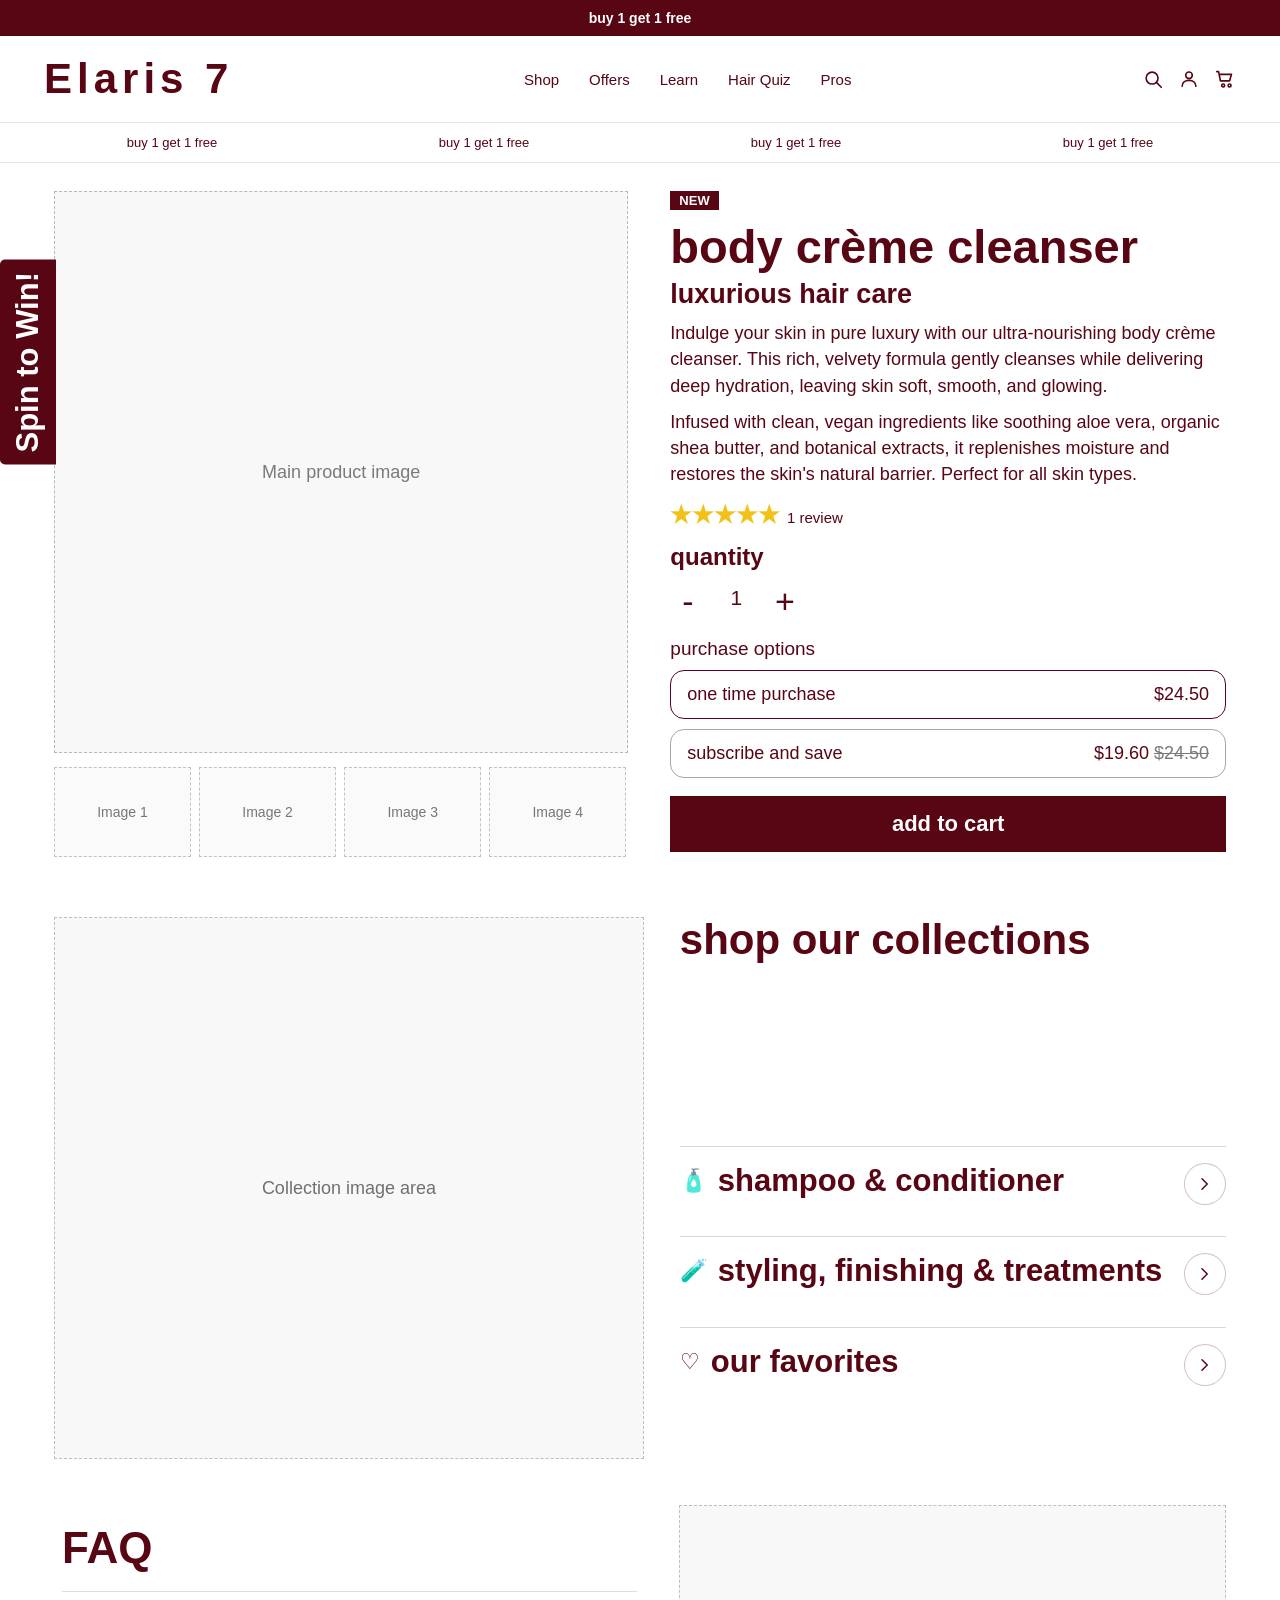
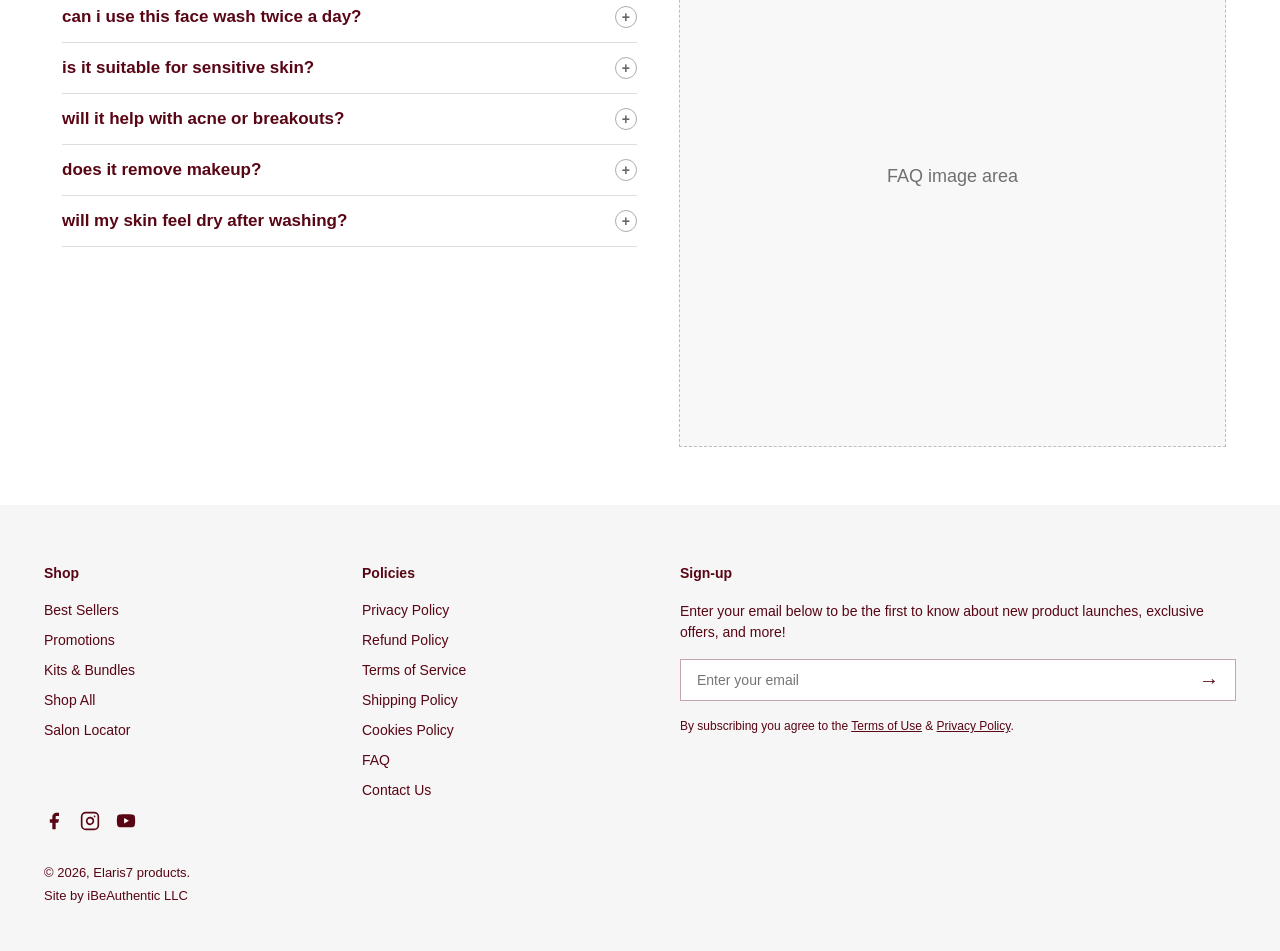
<file: product.html>
<!DOCTYPE html>
<html lang="en">
<head>
  <meta charset="UTF-8" />
  <meta name="viewport" content="width=device-width, initial-scale=1.0" />
  <title>Elaris7 | Product</title>
</head>
<body style="margin:0;font-family:Arial,Helvetica,sans-serif;background:#fff;color:#580514;">
  <div style="width:100%;max-width:none;margin:0;background:#fff;min-height:100vh;position:relative;">
    <div class="top-bar">buy 1 get 1 free</div>

    <header class="navbar">
      <div class="left-nav">
        <button aria-label="menu" class="menu-btn">&#9776;</button>
        <div class="logo">Elaris 7</div>
      </div>
      <nav class="desktop-nav">
        <a href="#">Shop</a>
        <a href="#">Offers</a>
        <a href="#">Learn</a>
        <a href="#">Hair Quiz</a>
        <a href="#">Pros</a>
      </nav>
      <div class="icons">
        <span class="icon-btn" aria-label="search">
          <svg viewBox="0 0 24 24" aria-hidden="true">
            <circle cx="11" cy="11" r="6.5"></circle>
            <line x1="16" y1="16" x2="21" y2="21"></line>
          </svg>
        </span>
        <span class="icon-btn profile" aria-label="account">
          <svg viewBox="0 0 24 24" aria-hidden="true">
            <circle cx="12" cy="8" r="3.6"></circle>
            <path d="M4.5 20c0-4 3.2-6.5 7.5-6.5s7.5 2.5 7.5 6.5"></path>
          </svg>
        </span>
        <span class="icon-btn" aria-label="cart">
          <svg viewBox="0 0 24 24" aria-hidden="true">
            <circle cx="10" cy="19" r="1.6"></circle>
            <circle cx="17" cy="19" r="1.6"></circle>
            <path d="M3 4h2l2 10h10l2-7H7"></path>
          </svg>
        </span>
      </div>
    </header>

    <div class="promo-strip">
      <span>buy 1 get 1 free</span>
      <span>buy 1 get 1 free</span>
      <span>buy 1 get 1 free</span>
      <span>buy 1 get 1 free</span>
    </div>

    <div class="spin-badge">Spin to Win!</div>

    <section class="product-wrap">
      <div class="product-media">
        <div class="main-image-placeholder">
          <span>Main product image</span>
        </div>
        <div class="thumb-row">
          <div class="thumb">Image 1</div>
          <div class="thumb">Image 2</div>
          <div class="thumb">Image 3</div>
          <div class="thumb">Image 4</div>
        </div>
      </div>

      <div class="product-info">
        <div class="tag">NEW</div>
        <h1>body cr&egrave;me cleanser</h1>
        <h3>luxurious hair care</h3>
        <p>
          Indulge your skin in pure luxury with our ultra-nourishing body cr&egrave;me cleanser.
          This rich, velvety formula gently cleanses while delivering deep hydration, leaving skin soft, smooth, and glowing.
        </p>
        <p>
          Infused with clean, vegan ingredients like soothing aloe vera, organic shea butter, and botanical extracts,
          it replenishes moisture and restores the skin's natural barrier. Perfect for all skin types.
        </p>

        <div class="rating">&#9733;&#9733;&#9733;&#9733;&#9733; <span>1 review</span></div>

        <div class="qty-block">
          <div class="label">quantity</div>
          <div class="qty-controls">
            <button>-</button><span>1</span><button>+</button>
          </div>
        </div>

        <div class="purchase-label">purchase options</div>
        <button class="buy-option active">
          <span>one time purchase</span>
          <span>$24.50</span>
        </button>
        <button class="buy-option">
          <span>subscribe and save</span>
          <span>$19.60 <s>$24.50</s></span>
        </button>

        <button class="add-cart">add to cart</button>
      </div>
    </section>

    <section class="collections-wrap">
      <h2 class="collections-heading">shop our collections</h2>

      <div class="collections-image">
        <span>Collection image area</span>
      </div>

      <div class="collections-content">
        <div class="collection-item">
          <div class="item-main">
            <div class="item-title-row">
              <span class="item-icon">🧴</span>
              <h3>shampoo &amp; conditioner</h3>
            </div>
            <p>
              explore Elaris 7 clean haircare solutions with shampoos and conditioners tailored
              for moisture, volume, repair, and protection.
            </p>
          </div>
          <button class="item-arrow" aria-label="open collection">
            <svg viewBox="0 0 24 24" aria-hidden="true"><path d="M8 5l7 7-7 7"></path></svg>
          </button>
        </div>

        <div class="collection-item">
          <div class="item-main">
            <div class="item-title-row">
              <span class="item-icon">🧪</span>
              <h3>styling, finishing &amp; treatments</h3>
            </div>
            <p>
              discover styling must-haves, finishing sprays, and targeted treatments made to shape,
              protect, and perfect your everyday look.
            </p>
          </div>
          <button class="item-arrow" aria-label="open collection">
            <svg viewBox="0 0 24 24" aria-hidden="true"><path d="M8 5l7 7-7 7"></path></svg>
          </button>
        </div>

        <div class="collection-item">
          <div class="item-main">
            <div class="item-title-row">
              <span class="item-icon">♡</span>
              <h3>our favorites</h3>
            </div>
            <p>
              shop community-loved picks and salon favorites curated for shine, softness, and all-day
              healthy hair confidence.
            </p>
          </div>
          <button class="item-arrow" aria-label="open collection">
            <svg viewBox="0 0 24 24" aria-hidden="true"><path d="M8 5l7 7-7 7"></path></svg>
          </button>
        </div>
      </div>
    </section>

    <section class="faq-wrap">
      <div class="faq-content">
        <h2>FAQ</h2>

        <details class="faq-item">
          <summary>
            <span>can i use this face wash twice a day?</span>
            <span class="faq-toggle">+</span>
          </summary>
          <p>yes, this gentle cleanser is suitable for morning and night use.</p>
        </details>

        <details class="faq-item">
          <summary>
            <span>is it suitable for sensitive skin?</span>
            <span class="faq-toggle">+</span>
          </summary>
          <p>yes, it is formulated to be mild and comfortable for sensitive skin.</p>
        </details>

        <details class="faq-item">
          <summary>
            <span>will it help with acne or breakouts?</span>
            <span class="faq-toggle">+</span>
          </summary>
          <p>it helps remove excess oil and dirt that can contribute to breakouts.</p>
        </details>

        <details class="faq-item">
          <summary>
            <span>does it remove makeup?</span>
            <span class="faq-toggle">+</span>
          </summary>
          <p>it removes light makeup well; for heavy makeup, use a remover first.</p>
        </details>

        <details class="faq-item">
          <summary>
            <span>will my skin feel dry after washing?</span>
            <span class="faq-toggle">+</span>
          </summary>
          <p>no, it is designed to cleanse while helping skin stay soft and hydrated.</p>
        </details>
      </div>

      <div class="faq-image">
        <span>FAQ image area</span>
      </div>
    </section>

    <footer class="site-footer">
      <div class="footer-top">
        <div class="footer-column">
          <details class="footer-accordion">
            <summary class="footer-title">Shop <span class="icon">+</span></summary>
            <ul class="footer-links">
              <li><a href="#">Best Sellers</a></li>
              <li><a href="#">Promotions</a></li>
              <li><a href="#">Kits &amp; Bundles</a></li>
              <li><a href="#">Shop All</a></li>
              <li><a href="#">Salon Locator</a></li>
            </ul>
          </details>
        </div>
        
        <div class="footer-column">
          <details class="footer-accordion">
            <summary class="footer-title">Policies <span class="icon">+</span></summary>
            <ul class="footer-links">
              <li><a href="#">Privacy Policy</a></li>
              <li><a href="#">Refund Policy</a></li>
              <li><a href="#">Terms of Service</a></li>
              <li><a href="#">Shipping Policy</a></li>
              <li><a href="#">Cookies Policy</a></li>
              <li><a href="#">FAQ</a></li>
              <li><a href="#">Contact Us</a></li>
            </ul>
          </details>
        </div>

        <div class="footer-column">
          <details class="footer-accordion">
            <summary class="footer-title">Sign-up <span class="icon">+</span></summary>
            <div class="footer-signup">
              <p>Enter your email below to be the first to know about new product launches, exclusive offers, and more!</p>
              <div class="email-form">
                <input type="email" placeholder="Enter your email" />
                <button type="submit">&#8594;</button>
              </div>
              <p class="disclaimer">By subscribing you agree to the <a href="#">Terms of Use</a> &amp; <a href="#">Privacy Policy</a>.</p>
            </div>
          </details>
        </div>
      </div>

      <div class="footer-bottom">
        <div class="social-icons">
          <a href="#"><svg width="20" height="20" viewBox="0 0 24 24" fill="currentColor"><path d="M18 2h-3a5 5 0 0 0-5 5v3H7v4h3v8h4v-8h3l1-4h-4V7a1 1 0 0 1 1-1h3z"></path></svg></a>
          <a href="#"><svg width="20" height="20" viewBox="0 0 24 24" fill="none" stroke="currentColor" stroke-width="2" stroke-linecap="round" stroke-linejoin="round"><rect x="2" y="2" width="20" height="20" rx="5" ry="5"></rect><path d="M16 11.37A4 4 0 1 1 12.63 8 4 4 0 0 1 16 11.37z"></path><line x1="17.5" y1="6.5" x2="17.51" y2="6.5"></line></svg></a>
          <a href="#"><svg width="20" height="20" viewBox="0 0 24 24" fill="currentColor"><path d="M22.54 6.42a2.78 2.78 0 0 0-1.94-2C18.88 4 12 4 12 4s-6.88 0-8.6.46a2.78 2.78 0 0 0-1.94 2A29 29 0 0 0 1 11.75a29 29 0 0 0 .46 5.33 2.78 2.78 0 0 0 1.94 2c1.72.46 8.6.46 8.6.46s6.88 0 8.6-.46a2.78 2.78 0 0 0 1.94-2 29 29 0 0 0 .46-5.33 29 29 0 0 0-.46-5.33z"></path><polygon fill="#fff" points="9.75 15.02 15.5 11.75 9.75 8.48 9.75 15.02"></polygon></svg></a>
        </div>
        <div class="copyright">
          <p>&copy; 2026, Elaris7 products.</p>
          <p>Site by iBeAuthentic LLC</p>
        </div>
      </div>
    </footer>
  </div>

  <style>
    .top-bar {
      background: #580514;
      color: #fff;
      text-align: center;
      padding: 10px 12px;
      font-size: 14px;
      font-weight: 600;
    }

    .navbar {
      display: flex;
      align-items: center;
      justify-content: space-between;
      padding: 22px 44px;
      border-bottom: 1px solid rgba(88, 5, 20, 0.12);
    }

    .left-nav { display: flex; align-items: center; gap: 18px; }
    .menu-btn {
      display: none;
      border: none;
      background: transparent;
      font-size: 25px;
      cursor: pointer;
      color: #580514;
    }
    .logo { font-size: 42px; font-weight: 700; letter-spacing: 5px; line-height: 1; color: #580514; }
    .desktop-nav { display: flex; align-items: center; gap: 30px; }
    .desktop-nav a { text-decoration: none; color: #580514; font-size: 15px; }
    .icons { display: flex; align-items: center; gap: 14px; }
    .icon-btn {
      width: 22px;
      height: 22px;
      display: inline-flex;
      align-items: center;
      justify-content: center;
      color: #580514;
      cursor: pointer;
    }
    .icon-btn svg {
      width: 22px;
      height: 22px;
      stroke: currentColor;
      fill: none;
      stroke-width: 1.8;
      stroke-linecap: round;
      stroke-linejoin: round;
    }

    .promo-strip {
      background: #fff;
      display: grid;
      grid-template-columns: repeat(4, 1fr);
      gap: 8px;
      font-size: 13px;
      color: #580514;
      padding: 12px 20px;
      text-align: center;
      border-bottom: 1px solid rgba(88, 5, 20, 0.12);
      overflow: hidden;
    }

    .promo-strip span {
      display: inline-block;
      animation: promo-slide 4.2s linear infinite;
      will-change: transform;
    }

    .promo-strip span:nth-child(2) { animation-delay: 0.15s; }
    .promo-strip span:nth-child(3) { animation-delay: 0.3s; }
    .promo-strip span:nth-child(4) { animation-delay: 0.45s; }

    @keyframes promo-slide {
      from { transform: translateX(0); }
      to { transform: translateX(24px); }
    }

    .spin-badge {
      position: absolute;
      left: 0;
      top: 260px;
      background: #580514;
      color: #fff;
      padding: 12px 10px;
      border-radius: 0 5px 5px 0;
      font-size: 31px;
      font-weight: 700;
      writing-mode: vertical-rl;
      transform: rotate(180deg);
      z-index: 8;
    }

    .product-wrap {
      display: grid;
      grid-template-columns: 1.03fr 1fr;
      gap: 44px;
      padding: 28px 54px 36px;
    }

    .product-media { min-width: 0; }

    .main-image-placeholder {
      width: 100%;
      height: 560px;
      border: 1.5px dashed #b8b8b8;
      background: #f8f8f8;
      display: flex;
      align-items: center;
      justify-content: center;
      color: #7a7a7a;
      font-size: 18px;
    }

    .thumb-row {
      margin-top: 14px;
      display: grid;
      grid-template-columns: repeat(4, 1fr);
      gap: 8px;
    }

    .thumb {
      height: 88px;
      border: 1.5px dashed #c2c2c2;
      background: #fafafa;
      display: flex;
      align-items: center;
      justify-content: center;
      color: #777;
      font-size: 14px;
    }

    .product-info .tag {
      display: inline-block;
      background: #580514;
      color: #fff;
      font-size: 13px;
      font-weight: 700;
      padding: 2px 9px;
      margin-bottom: 12px;
    }

    .product-info h1 {
      margin: 0 0 8px;
      font-size: 47px;
      line-height: 1.05;
      color: #580514;
    }

    .product-info h3 {
      margin: 0 0 10px;
      font-size: 27px;
      font-weight: 600;
      color: #580514;
    }

    .product-info p {
      margin: 0 0 10px;
      font-size: 18px;
      line-height: 1.45;
      color: #580514;
    }

    .rating {
      margin: 14px 0 14px;
      color: #f2c117;
      font-size: 24px;
      font-weight: 700;
    }

    .rating span {
      color: #580514;
      font-size: 15px;
      font-weight: 400;
    }

    .label { font-weight: 700; font-size: 24px; margin-bottom: 10px; }

    .qty-controls {
      display: inline-flex;
      align-items: center;
      gap: 20px;
      margin-bottom: 18px;
    }

    .qty-controls button {
      border: none;
      background: transparent;
      font-size: 34px;
      width: 35px;
      height: 35px;
      cursor: pointer;
      color: #580514;
    }

    .qty-controls span {
      font-size: 21px;
      min-width: 22px;
      text-align: center;
    }

    .purchase-label {
      margin: 4px 0 10px;
      font-size: 19px;
      color: #580514;
    }

    .buy-option {
      width: 100%;
      background: #fff;
      border: 1px solid #a7a7a7;
      border-radius: 14px;
      margin-bottom: 10px;
      padding: 13px 16px;
      display: flex;
      justify-content: space-between;
      align-items: center;
      font-size: 18px;
      color: #580514;
      cursor: pointer;
    }

    .buy-option.active { border-color: #580514; }
    .buy-option s { color: #7a7a7a; }

    .add-cart {
      margin-top: 8px;
      width: 100%;
      background: #580514;
      color: #fff;
      border: none;
      padding: 15px 18px;
      font-size: 22px;
      font-weight: 700;
      text-transform: lowercase;
      cursor: pointer;
    }

    .collections-wrap {
      display: grid;
      grid-template-columns: 1.08fr 1fr;
      grid-template-areas:
        "image heading"
        "image content";
      gap: 36px;
      padding: 24px 54px 46px;
      align-items: start;
    }

    .collections-heading {
      grid-area: heading;
      margin: 0 0 62px;
      font-size: 42px;
      line-height: 1.08;
      text-transform: lowercase;
      color: #580514;
    }

    .collections-image {
      grid-area: image;
      min-height: 540px;
      border: 1.5px dashed #bebebe;
      background: #f8f8f8;
      display: flex;
      align-items: center;
      justify-content: center;
      color: #707070;
      font-size: 18px;
    }

    .collections-content {
      grid-area: content;
    }

    .collection-item {
      display: flex;
      align-items: flex-start;
      justify-content: space-between;
      gap: 16px;
      padding: 16px 0;
      border-top: 1px solid #d8d8d8;
      transition: padding 0.35s ease, border-color 0.35s ease;
    }

    .collections-content .collection-item:first-of-type {
      margin-top: 30px;
    }

    .collections-content .collection-item + .collection-item {
      margin-top: 14px;
    }

    .item-main { flex: 1; }

    .item-title-row {
      display: flex;
      align-items: center;
      gap: 11px;
      margin-bottom: 8px;
    }

    .item-icon {
      font-size: 22px;
      line-height: 1;
    }

    .item-title-row h3 {
      margin: 0;
      font-size: 31px;
      line-height: 1.15;
      text-transform: lowercase;
      color: #580514;
    }

    .item-main p {
      margin: 0;
      font-size: 22px;
      line-height: 1.45;
      color: #580514;
      text-transform: lowercase;
      max-height: 0;
      opacity: 0;
      overflow: hidden;
      transform: translateY(-5px);
      transition: max-height 0.4s ease, opacity 0.28s ease, transform 0.35s ease;
    }

    .collection-item:hover .item-main p {
      max-height: 180px;
      opacity: 1;
      transform: translateY(0);
    }

    .item-arrow {
      width: 42px;
      height: 42px;
      min-width: 42px;
      border: 1px solid rgba(88, 5, 20, 0.25);
      border-radius: 50%;
      background: #fff;
      display: inline-flex;
      align-items: center;
      justify-content: center;
      cursor: pointer;
      color: #580514;
      transition: transform 0.35s ease, background-color 0.35s ease, border-color 0.35s ease;
    }

    .collection-item:hover .item-arrow {
      transform: translateX(2px);
      border-color: #bfbfbf;
      background: #f8f8f8;
    }

    .item-arrow svg {
      width: 18px;
      height: 18px;
      stroke: currentColor;
      fill: none;
      stroke-width: 2;
      stroke-linecap: round;
      stroke-linejoin: round;
    }

    .faq-wrap {
      display: grid;
      grid-template-columns: 1.08fr 1fr;
      gap: 34px;
      padding: 0 54px 58px;
      align-items: stretch;
    }

    .faq-content {
      background: #fff;
      padding: 18px 8px 0;
    }

    .faq-content h2 {
      margin: 0 0 18px;
      font-size: 44px;
      font-weight: 700;
      text-transform: uppercase;
      color: #580514;
    }

    .faq-item {
      border-top: 1px solid #dedede;
    }

    .faq-item:last-of-type {
      border-bottom: 1px solid #dedede;
    }

    .faq-item summary {
      list-style: none;
      cursor: pointer;
      display: flex;
      align-items: center;
      justify-content: space-between;
      gap: 12px;
      padding: 14px 0;
      font-size: 17px;
      font-weight: 700;
      text-transform: lowercase;
      color: #580514;
    }

    .faq-item summary::-webkit-details-marker { display: none; }

    .faq-toggle {
      width: 20px;
      height: 20px;
      border-radius: 50%;
      border: 1px solid #adadad;
      display: inline-flex;
      align-items: center;
      justify-content: center;
      flex-shrink: 0;
      font-size: 14px;
      line-height: 1;
      color: #666;
    }

    .faq-item[open] .faq-toggle {
      transform: rotate(45deg);
    }

    .faq-item p {
      margin: 0;
      padding: 0 0 14px;
      font-size: 15px;
      line-height: 1.5;
      color: #404040;
      text-transform: lowercase;
      max-width: 88%;
    }

    .faq-image {
      min-height: 540px;
      border: 1.5px dashed #bebebe;
      background: #f8f8f8;
      display: flex;
      align-items: center;
      justify-content: center;
      color: #707070;
      font-size: 18px;
    }

    .site-footer {
      background-color: #f6f6f6;
      padding: 60px 44px 40px;
      color: #580514;
    }

    .footer-top {
      display: grid;
      grid-template-columns: 1fr 1fr 2fr;
      gap: 40px;
      margin-bottom: 60px;
      max-width: 1200px;
      margin: 0 auto;
    }

    .footer-column {
      flex: 1;
    }

    .footer-title {
      font-size: 14px;
      font-weight: 700;
      margin-bottom: 20px;
      list-style: none;
      cursor: default;
    }

    .footer-title::-webkit-details-marker {
      display: none;
    }

    .footer-title .icon {
      display: none;
    }

    .footer-links {
      list-style: none;
      padding: 0;
      margin: 0;
    }

    .footer-links li {
      margin-bottom: 12px;
    }

    .footer-links a {
      text-decoration: none;
      color: #580514;
      font-size: 14px;
    }

    .footer-links a:hover {
      text-decoration: underline;
    }

    .footer-signup p {
      font-size: 14px;
      color: #580514;
      line-height: 1.5;
      margin-bottom: 16px;
    }

    .email-form {
      display: flex;
      border: 1px solid rgba(88, 5, 20, 0.35);
      margin-bottom: 16px;
      background: #fff;
    }

    .email-form input {
      flex: 1;
      border: none;
      padding: 12px 16px;
      font-size: 14px;
      outline: none;
    }

    .email-form button {
      background: none;
      border: none;
      padding: 0 16px;
      font-size: 20px;
      cursor: pointer;
      color: #580514;
    }

    .footer-signup .disclaimer {
      font-size: 12px;
    }

    .footer-signup .disclaimer a {
      color: #580514;
    }

    .footer-bottom {
      display: flex;
      flex-direction: column;
      align-items: flex-start;
      gap: 30px;
      max-width: 1200px;
      margin: 0 auto;
    }

    .social-icons {
      display: flex;
      gap: 16px;
    }

    .social-icons a {
      color: #580514;
    }

    .copyright p {
      margin: 0 0 8px;
      font-size: 13px;
      color: #580514;
    }

    @media (max-width: 1024px) {
      .navbar { padding: 16px 16px; }
      .menu-btn { display: inline-block; }
      .desktop-nav { display: none; }
      .profile { display: none; }
      .logo { font-size: 44px; letter-spacing: 4px; }
      .promo-strip {
        grid-template-columns: 1fr;
        font-size: 12px;
        padding: 10px;
      }
      .promo-strip span:nth-child(n+2) { display: none; }
      .promo-strip span { white-space: nowrap; }
      .spin-badge { display: none; }

      .product-wrap {
        grid-template-columns: 1fr;
        gap: 22px;
        padding: 18px 16px 28px;
      }

      .main-image-placeholder { height: 420px; }
      .product-info h1 { font-size: 44px; }
      .product-info h3 { font-size: 24px; }
      .product-info p { font-size: 19px; }
      .label { font-size: 22px; }
      .qty-controls button { font-size: 32px; }
      .buy-option { font-size: 17px; }
      .add-cart { font-size: 20px; }

      .collections-wrap {
        grid-template-columns: 1fr;
        grid-template-areas:
          "heading"
          "image"
          "content";
        gap: 20px;
        padding: 18px 16px 30px;
      }

      .collections-content {
        order: 0;
      }

      .collections-image {
        min-height: 430px;
      }

      .collections-heading {
        margin: 0 0 24px;
        font-size: 38px;
      }

      .item-title-row h3 { font-size: 28px; }
      .item-main p { font-size: 18px; }

      .faq-wrap {
        grid-template-columns: 1fr;
        grid-template-areas:
          "image"
          "content";
        gap: 14px;
        padding: 0 16px 36px;
      }

      .faq-content {
        grid-area: content;
        padding: 8px 0 0;
      }

      .faq-content h2 {
        font-size: 36px;
        margin-bottom: 14px;
      }

      .faq-item summary {
        font-size: 16px;
        padding: 13px 0;
      }

      .faq-item p {
        font-size: 14px;
        max-width: 94%;
      }

      .faq-image {
        grid-area: image;
        min-height: 430px;
      }

      .site-footer {
        padding: 40px 20px;
      }

      .footer-top {
        display: flex;
        flex-direction: column;
        gap: 0;
        margin-bottom: 40px;
      }

      .footer-accordion {
        border-bottom: none;
      }
      
      .footer-title {
        cursor: pointer;
        padding: 15px 0;
        margin-bottom: 0;
        display: flex;
        justify-content: space-between;
        align-items: center;
      }

      .footer-title .icon {
        display: block;
        font-size: 18px;
        font-weight: 400;
        transition: transform 0.3s;
      }

      .footer-accordion[open] .footer-title .icon {
        transform: rotate(45deg);
      }

      .footer-links, .footer-signup {
        padding-bottom: 20px;
      }

      .footer-bottom {
        flex-direction: column;
        align-items: flex-start;
      }

      .social-icons {
        margin-bottom: 20px;
      }

      .copyright {
        text-align: right;
        width: 100%;
      }
    }

    @media (max-width: 560px) {
      .top-bar { font-size: 12px; }
      .logo { font-size: 42px; }
      .promo-strip {
        grid-template-columns: 1fr;
        gap: 0;
        font-size: 11px;
        padding: 10px 8px;
      }
      .promo-strip span { white-space: nowrap; }
      .spin-badge { display: none; }

      .product-wrap {
        padding: 16px 12px 24px;
        gap: 16px;
      }

      .main-image-placeholder {
        height: 300px;
        font-size: 14px;
      }

      .thumb { height: 58px; font-size: 11px; }
      .product-info .tag { font-size: 12px; }
      .product-info h1 { font-size: 22px; }
      .product-info h3 { font-size: 16px; }
      .product-info p { font-size: 14px; line-height: 1.5; }
      .rating { font-size: 18px; margin: 8px 0 10px; }
      .rating span { font-size: 13px; }
      .label { font-size: 16px; margin-bottom: 5px; }
      .qty-controls { gap: 16px; margin-bottom: 12px; }
      .qty-controls button { font-size: 28px; width: 30px; height: 30px; }
      .qty-controls span { font-size: 16px; }
      .purchase-label { font-size: 14px; margin-bottom: 8px; }
      .buy-option { font-size: 13px; padding: 10px 11px; border-radius: 12px; }
      .add-cart { font-size: 18px; padding: 12px; }

      .collections-wrap {
        padding: 14px 12px 28px;
        gap: 14px;
      }

      .collections-image {
        min-height: 244px;
        font-size: 13px;
      }

      .collections-heading {
        font-size: 28px;
        white-space: nowrap;
        margin-bottom: 14px;
      }

      .collection-item {
        padding: 12px 0;
      }

      .item-title-row {
        gap: 9px;
        margin-bottom: 5px;
      }

      .item-icon {
        font-size: 18px;
      }

      .item-title-row h3 {
        font-size: 17px;
      }

      .item-main p {
        font-size: 12px;
        line-height: 1.5;
        max-width: 94%;
      }

      .item-arrow {
        width: 30px;
        height: 30px;
        min-width: 30px;
      }

      .item-arrow svg {
        width: 14px;
        height: 14px;
      }

      .faq-wrap {
        gap: 12px;
        padding: 0 12px 26px;
      }

      .faq-content h2 {
        font-size: 28px;
        margin-bottom: 10px;
      }

      .faq-item summary {
        padding: 11px 0;
        font-size: 13px;
      }

      .faq-toggle {
        width: 18px;
        height: 18px;
        font-size: 12px;
      }

      .faq-item p {
        padding-bottom: 11px;
        font-size: 12px;
        max-width: 100%;
      }

      .faq-image {
        min-height: 245px;
        font-size: 13px;
      }

    }
  </style>
  <script>
    if(window.innerWidth > 1024) {
      document.querySelectorAll('.footer-accordion').forEach(el => el.setAttribute('open', ''));
    } else {
      document.querySelectorAll('.footer-accordion').forEach(el => el.removeAttribute('open'));
    }
  </script>
</body>
</html>
</file>
